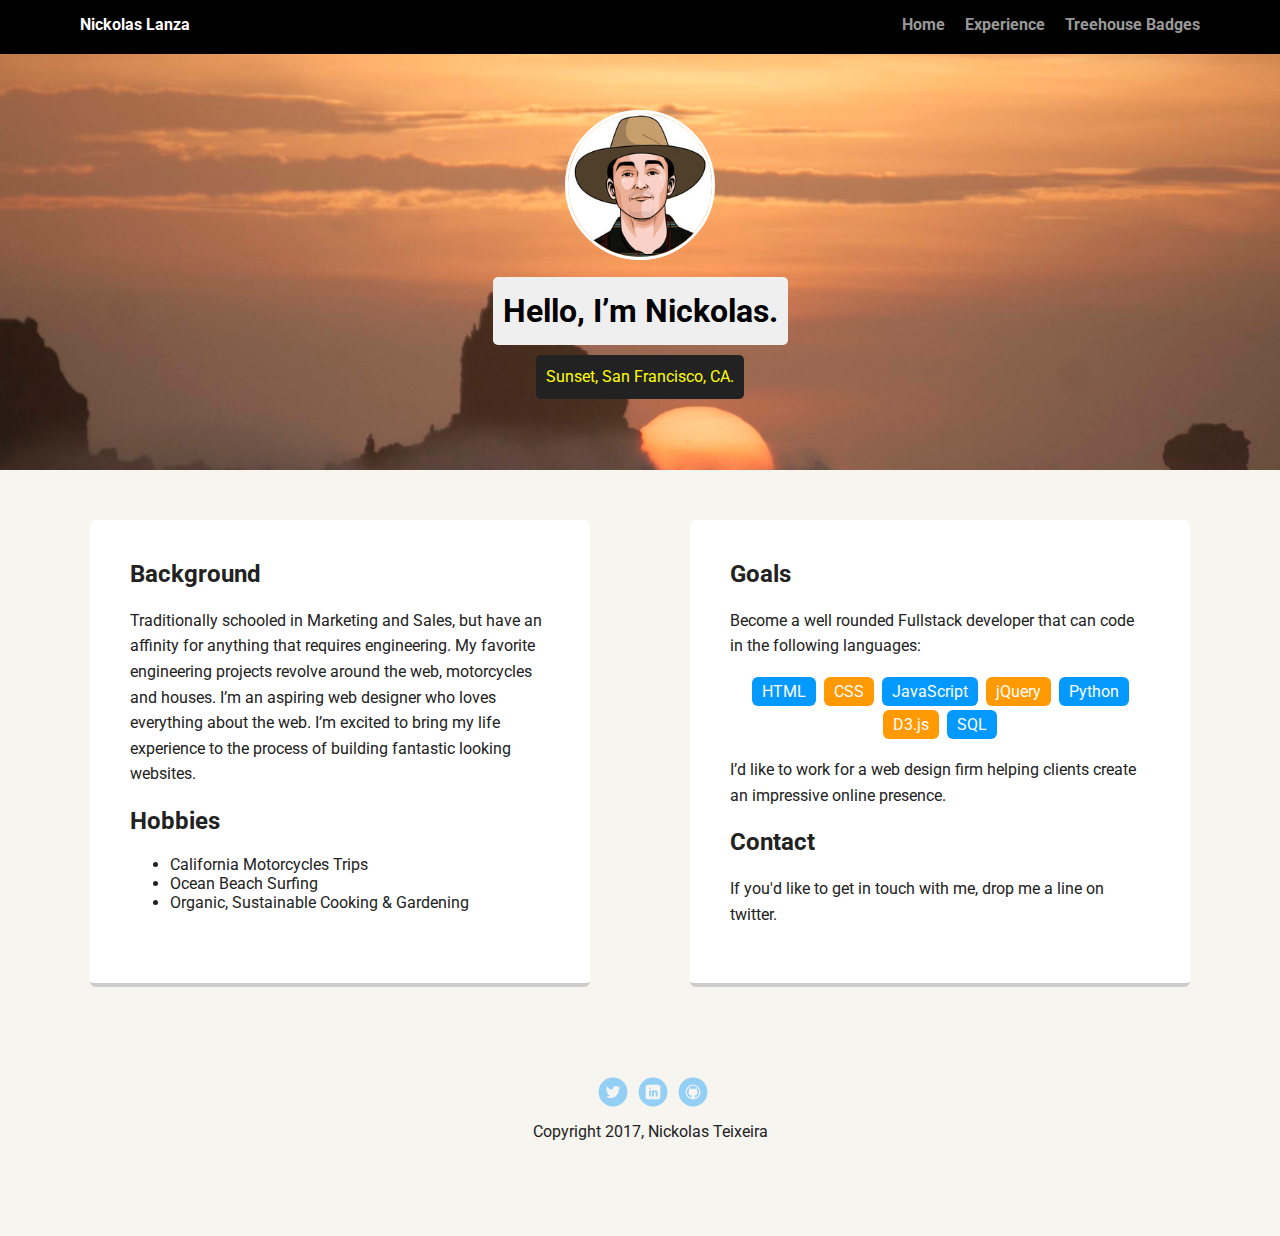
<file: index.html>
<!doctype html>
<html lang="en">
<head>
  <meta charset="utf-8">
  <title>Nickolas Lanza</title>
  <meta name="viewport" content="width=device-width, initial-scale=1.0">
  <link rel="stylesheet" href="styles.css">
  <link href="https://fonts.googleapis.com/css?family=Muli%7CRoboto:400,300,500,700,900" rel="stylesheet"></head>
  <body>

    <div class="main-nav">
        <ul class="nav">
          <li class="name">Nickolas Lanza</li>
          <li><a href="index.html">Home</a></li>
          <li><a href="experience.html">Experience</a></li>
          <li><a href="treehousebadges.html">Treehouse Badges</a></li>
        </ul>
    </div>

    <header class='header-img1'>
      <img src="images/NickolasTeixeira.jpg" alt="Drawing of Nickolas Teixeira" class="profile-image">
      <h1 class="tag name">Hello, I’m Nickolas.</h1>
      <p class="tag location">Sunset, San Francisco, CA.</p>
    </header>

    <main class="flex">
      <div class="card">
        <h2>Background</h2>
        <p>Traditionally schooled in Marketing and Sales, but have an affinity for anything that requires engineering. My favorite engineering projects revolve around the web, motorcycles and houses. I’m an aspiring web designer who loves everything about the web. I’m excited to bring my life experience to the process of building fantastic looking websites.</p>
        <h2>Hobbies</h2>
        <ul>
          <li>California Motorcycles Trips</li>
          <li>Ocean Beach Surfing</li>
          <li>Organic, Sustainable Cooking &amp; Gardening</li>
        </ul>
      </div>

      <div class="card">
        <h2>Goals</h2>
        <p>Become a well rounded Fullstack developer that can code in the following languages:</p>
        <ul class="skills">
          <li>HTML</li>
          <li>CSS</li>
          <li>JavaScript</li>
          <li>jQuery</li>
          <li>Python</li>
          <li>D3.js</li>
          <li>SQL</li>
        </ul>
        <p>I’d like to work for a web design firm helping clients create an impressive online presence.</p>
        <h2>Contact</h2>
        <p>If you'd like to get in touch with me, drop me a line on twitter.</p>
      </div>

    </main>
    <footer>
      <ul>
        <li><a href="https://twitter.com/NickolasTeixeir" class="social twitter" target='_blank'>Twitter</a></li>
        <li><a href="https://www.linkedin.com/in/nickolasteixeira
" class="social linkedin" target='_blank'>LinkedIn</a></li>
        <li><a href="https://github.com/nickolasteixeira" class="social github" target='_blank'>Github</a></li>
      </ul>
      <p class="copyright">Copyright 2017, Nickolas Teixeira</p>
    </footer>
  </body>
  </html>
</file>
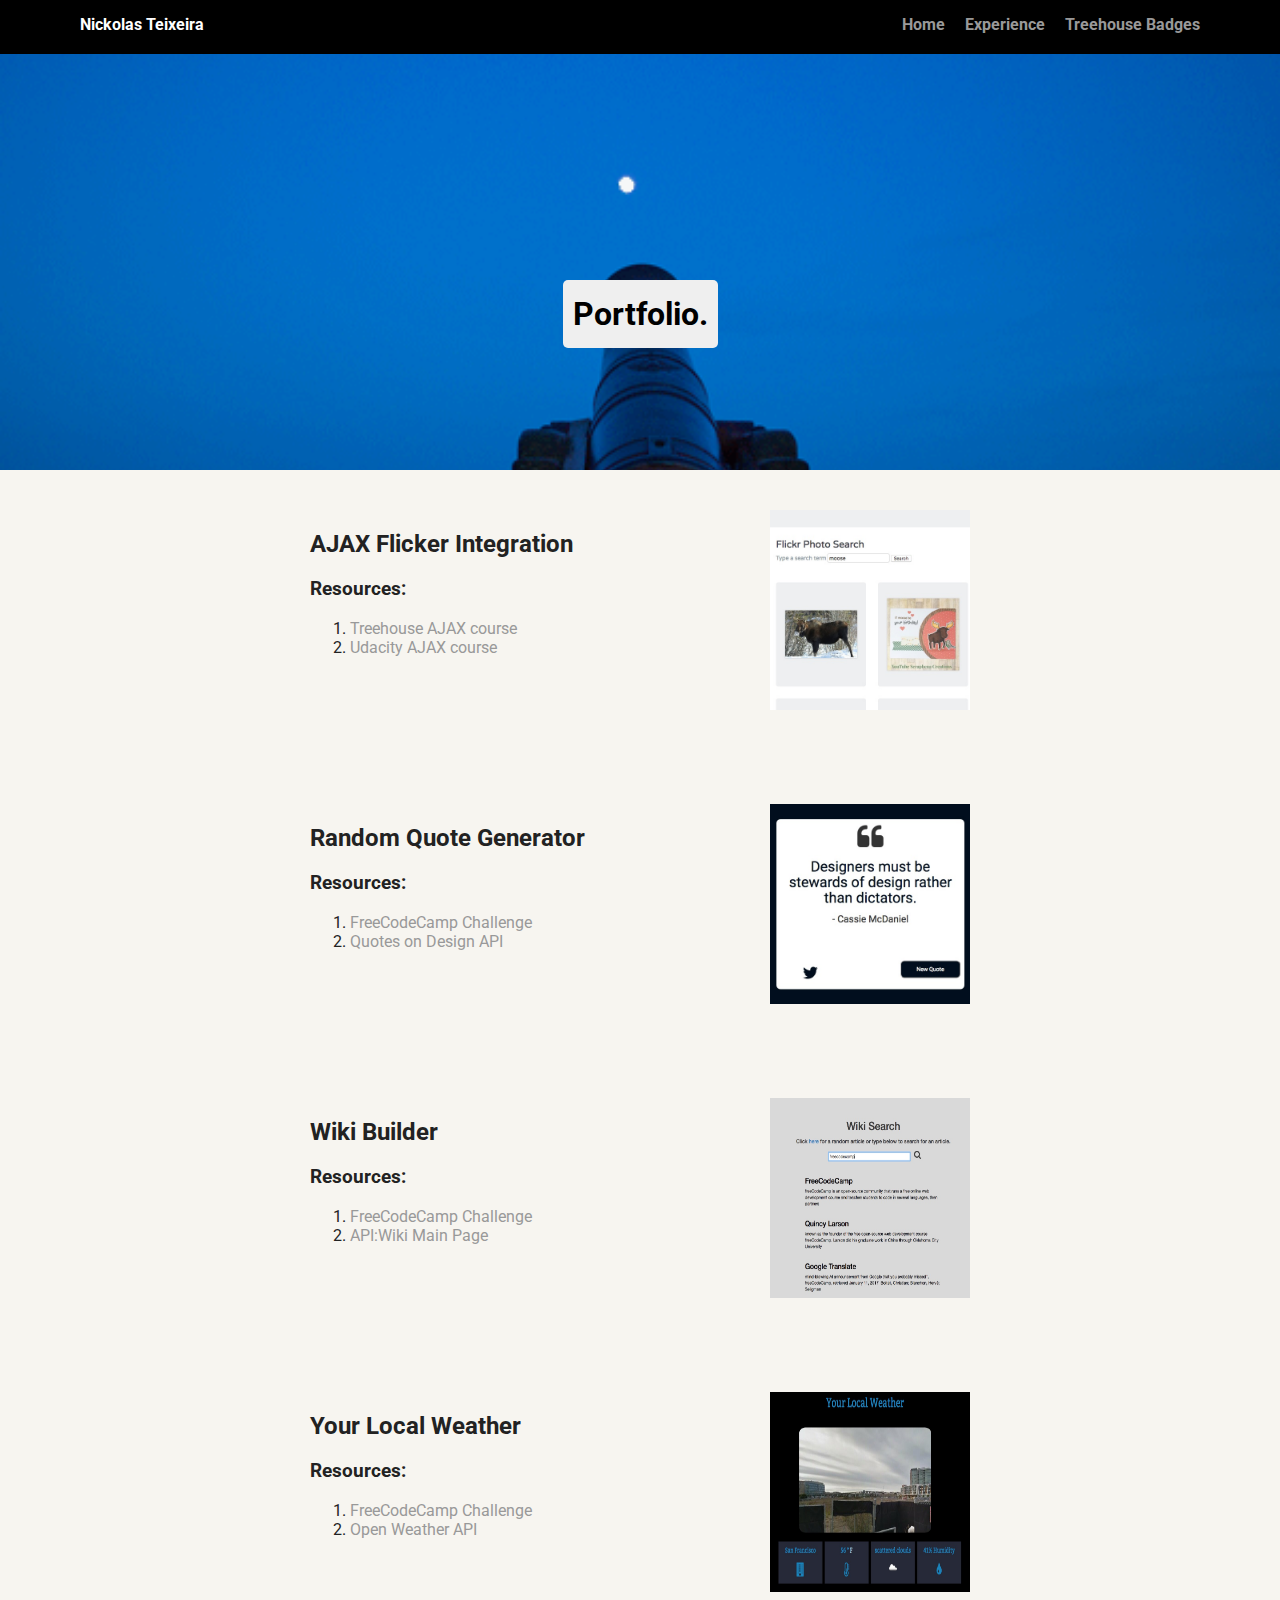
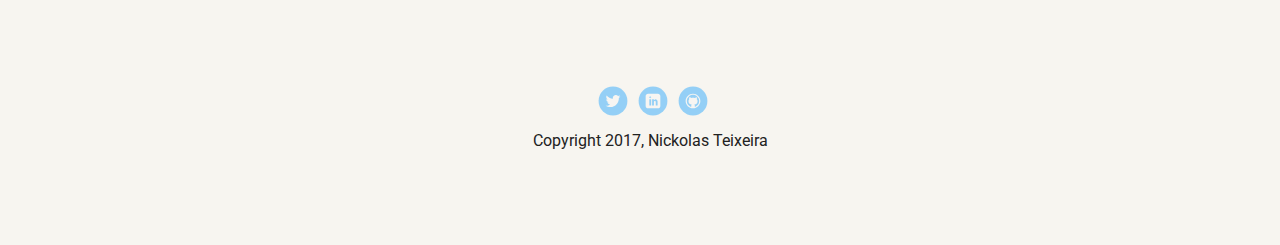
<file: experience.html>
<!doctype html>
<html lang="en">
<head>
  <meta charset="utf-8">
  <title>Nickolas Teixeira</title>
  <meta name="viewport" content="width=device-width, initial-scale=1.0">
  <link rel="stylesheet" href="styles.css">
  <link href="https://fonts.googleapis.com/css?family=Muli%7CRoboto:400,300,500,700,900" rel="stylesheet">
</head>
  <body>

    <div class="main-nav">
        <ul class="nav">
          <li class="name">Nickolas Teixeira</li>
          <li><a href="index.html">Home</a></li>
          <li><a href="experience.html">Experience</a></li>
          <li><a href="treehousebadges.html">Treehouse Badges</a></li>
        </ul>
    </div>

    <header class='header-img2'>
      <div class="experience">
        <h1 class="tag name ">Portfolio.</h1>
      </div>
    </header>

    <!-- Ajax Flicker Integration -->
    <div class="experience-card">
      <div class='description'>
        <h2>AJAX Flicker Integration</h2>
        <h3>Resources:</h3>
        <ol>
          <li><a href="https://teamtreehouse.com/library/ajax-basics">Treehouse AJAX course</a></li>
          <li><a href="https://www.udacity.com/course/intro-to-ajax--ud110">Udacity AJAX course</a></li>
        </ol>
      </div>
      <div class='picture'>
        <a href="https://github.com/nickolasteixeira/100daysofcode/tree/master/100DaysofCode/D037/Flickr_API_Project"><img src="images/AJAX_Javascript.jpg" alt="AJAX Flicker Integration"></a>
      </div>
    </div>

    <!-- Random Quote Generator -->
    <div class="experience-card">
      <div class='description'>
        <h2>Random Quote Generator</h2>
        <h3>Resources:</h3>
        <ol>
          <li><a href="https://www.freecodecamp.com/challenges/build-a-random-quote-machine" target='_blank'>FreeCodeCamp Challenge</a></li>
          <li><a href="https://quotesondesign.com/api-v4-0/" target='_blank'>Quotes on Design API</a></li>
        </ol>
      </div>
      <div class='picture'>
        <a href="http://bit.ly/2kpDmnx"><img src="images/RQG.jpg" alt="Random Quote Generator"></a>
      </div>
    </div>

    <!-- Wiki Builder -->
    <div class="experience-card">
      <div class='description'>
        <h2>Wiki Builder</h2>
        <h3>Resources:</h3>
        <ol>
          <li><a href="https://www.freecodecamp.com/challenges/build-a-wikipedia-viewer" target='_blank'>FreeCodeCamp Challenge</a></li>
          <li><a href="https://www.mediawiki.org/wiki/API:Main_page" target='_blank'>API:Wiki Main Page</a></li>
        </ol>
      </div>
      <div class='picture'>
        <a href="http://bit.ly/2kz3wA9"><img src="images/wiki.jpg" alt="Wiki Builder"></a>
      </div>
    </div>

    <!-- Your local Weather -->
    <div class="experience-card">
      <div class='description'>
        <h2>Your Local Weather</h2>
        <h3>Resources:</h3>
        <ol>
          <li><a href="https://www.freecodecamp.com/challenges/show-the-local-weather" target='_blank'>FreeCodeCamp Challenge</a></li>
          <li><a href="https://openweathermap.org/current#geo" target='_blank'>Open Weather API</a></li>
        </ol>
      </div>
      <div class='picture'>
        <a href="http://bit.ly/2j1UAai"><img src="images/LocalWeather.jpg" alt="Your Local Weather"></a>
      </div>
    </div>
    <footer>
      <ul>
        <li><a href="https://twitter.com/NickolasTeixeir" class="social twitter" target='_blank'>Twitter</a></li>
        <li><a href="https://www.linkedin.com/in/nickolasteixeira
" class="social linkedin" target='_blank'>LinkedIn</a></li>
        <li><a href="https://github.com/nickolasteixeira" class="social github" target='_blank'>Github</a></li>
      </ul>
      <p class="copyright">Copyright 2017, Nickolas Teixeira</p>
    </footer>
  </body>
  </html>
</file>
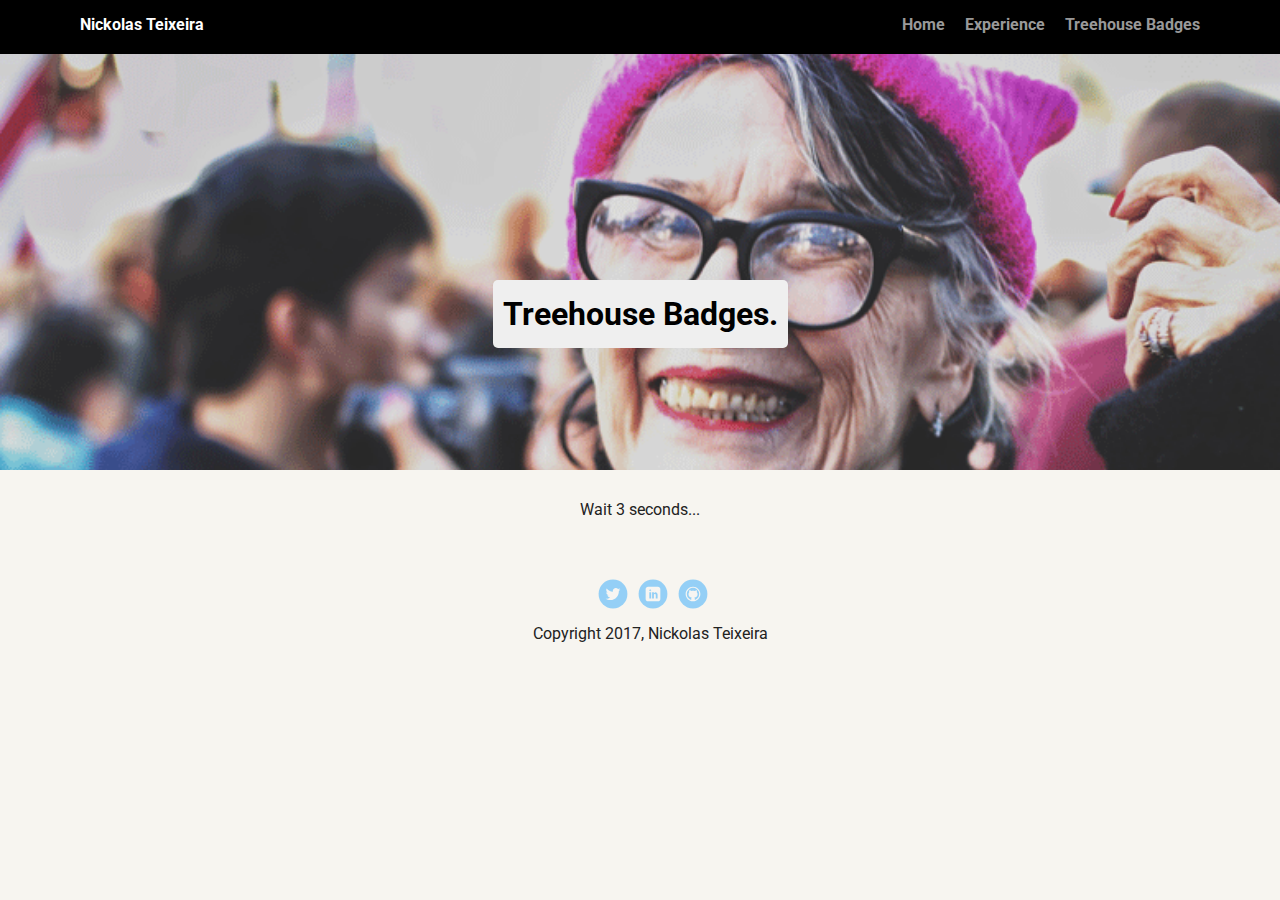
<file: treehousebadges.html>
<!doctype html>
<html lang="en">
<head>
  <meta charset="utf-8">
  <title>Nickolas Teixeira</title>
  <meta name="viewport" content="width=device-width, initial-scale=1.0">
  <link rel="stylesheet" href="styles.css">
  <link href="https://fonts.googleapis.com/css?family=Muli%7CRoboto:400,300,500,700,900" rel="stylesheet">
</head>
  <body>

    <div class="main-nav">
        <ul class="nav">
          <li class="name">Nickolas Teixeira</li>
          <li><a href="index.html">Home</a></li>
          <li><a href="experience.html">Experience</a></li>
          <li><a href="treehousebadges.html">Treehouse Badges</a></li>
        </ul>
    </div>

    <header class='header-img3'>
      <div class="experience">
        <h1 class="tag name">Treehouse Badges.</h1>
      </div>
    </header>

    <div class="badges-container">
      <!-- JSON request goes here -->
      <p>Wait 3 seconds...</p>
    </div>

    <footer>
      <ul>
        <li><a href="https://twitter.com/NickolasTeixeir" class="social twitter" target='_blank'>Twitter</a></li>
        <li><a href="https://www.linkedin.com/in/nickolasteixeira
" class="social linkedin" target='_blank'>LinkedIn</a></li>
        <li><a href="https://github.com/nickolasteixeira" class="social github" target='_blank'>Github</a></li>
      </ul>
      <p class="copyright">Copyright 2017, Nickolas Teixeira</p>
    </footer>

    <!-- Script for badges -->
    <script src='https://code.jquery.com/jquery-2.2.4.min.js'></script>
    <script src='js/badges.js'></script>
  </body>
  </html>
</file>
<file: styles.css>
/* Global Layout Set-up */
* {
  box-sizing: border-box;
}

body {
  margin: 0;
  padding: 0;
  text-align: center;
  font-family: 'Roboto', sans-serif;
  color: #222;
  background: #f7f5f0;
}
/* Link Styles */

a {
  text-decoration: none;
  color: #999;
}
a:hover {
  color: #6633ff;
}

/* Section Styles */

.main-nav {
  width: 100%;
  background: black;
  min-height: 30px;
  padding: 10px;
  position: fixed;
  text-align: center;
}
.nav {
  display: flex;
  justify-content: space-around;
  font-weight: 700;
  list-style-type: none;
  margin: 0 auto;
  padding: 0;
}

.nav .name {
    display: block;
    margin-right: auto;
    color: white;
}
.nav li {
  padding: 5px 10px 10px 10px;
}
.nav a {
  transition: all .5s;
}
.nav a:hover {
  color: white
}

header {
  text-align: center;
  overflow: hidden;
  padding-top: 60px;
}
.header-img1 {
  background: url('images/background.jpg') no-repeat top center ;
  background-size: cover;
}

.header-img2 {
  background: url('images/experience.jpg') no-repeat top center ;
  background-size: cover;
}

.header-img3 {
  background: url('images/badgesbackground.jpg') no-repeat top center ;
  background-size: cover;
}
header {
  line-height: 1.5;
}
header .profile-image {
  margin-top: 50px;
  width: 150px;
  height: 150px;
  border-radius: 50%;
  border: 3px solid white;
  transition: all .5s;
}
header .profile-image:hover {
  transform: scale(1.2) rotate(5deg);
}

/*==========================*/
/*       Experience Page    */
/*==========================*/
.experience {
  margin-top: 220px;
  margin-bottom: 30px;
}

.experience-card {
  margin: 20px auto;
  padding: 20px;
  max-width: 700px;
  clear: both;

}

.description {
  max-width: 300px;
  text-align: left;
  float: left;
}

.picture {
  max-width: 200px;
  float: right;
  margin-bottom: 70px;
}
.picture img {
  height: 200px;
  width: 200px;
}

.picture a:hover {
  border-bottom: 10px solid #337ab7;

}
/*==========================*/
/*       Badges Page        */
/*==========================*/

.badges-container {
  margin: 30px auto;
  max-width: 800px;
}

.inline-badges {
  display: inline-block;
}

.inline-badges:hover {
  border-bottom: 1px solid grey;
}

.badges {
  margin: 2px;
  width: 50px;
  height: 50px;
}


.tag {
  background-color: #efefef;
  color: black;
  padding: 10px;
  border-radius: 5px;
  display: table;
  margin: 10px auto;
}
.location {
  background-color: #222;
  color: yellow;
}
.card {
  margin: 30px;
  padding: 20px 40px 40px;
  max-width: 500px;
  text-align: left;
  background: #fff;
  border-bottom: 4px solid #ccc;
  border-radius: 6px;
  transition: all .5s;
  display:block;
}
.card:hover {
  border-color: #ff99ff;
}

ul.skills {
  padding: 0;
  text-align: center;
}

.skills li {
  border-radius: 6px;
  display: inline-block;
  background: #ff9904;
  color: white;
  padding: 5px 10px;
  margin: 2px;
}

.skills li:nth-child(odd) {
  background: #0399ff;
}

footer {
  width: 100%;
  min-height: 30px;
  padding: 20px 0 40px 20px;
  clear: both;
}

footer .copyright {
  top: -8px;
  font-size: .75em;
}

footer ul {
  list-style-type: none;
  margin: 0;
  padding: 0;
}

footer ul li {
  display: inline-block;
}

a.social {
  display: inline-block;
  text-indent: -9999px;
  margin-left: 5px;
  width: 30px;
  height: 30px;
  background-size: 30px 30px;
  opacity: .4;
  transition: all .5s;
}
a.twitter {
  background-image: url(images/twitter.svg);
}
a.linkedin {
  background-image: url(images/linkedin.svg);
}
a.github {
  background-image: url(images/github.svg);
}
a.social:hover {
  opacity: 1;
}
.clearfix {
  clear: both;
}

/* Styles for larger screens */
@media screen and (min-width: 720px) {

  .flex {
      display: -ms-flexbox;      /* TWEENER - IE 10 */
      display: flex;
      max-width: 1200px;
      -ms-flex-pack: distribute;
      justify-content: space-around;
      margin: 0 auto;
  }

  header {
    min-height: 470px;
  }

  .nav {
    max-width: 1200px;
    padding: 0 30px;
  }


  main {
    padding-top: 20px;
  }

  main p {
    line-height: 1.6em;
  }

  footer {
    font-size: 1.3em;
    max-width: 1200px;
    margin: 40px auto;
  }

}

@media screen and (max-width: 575px) {

  .experience {
    margin-top: 220px;
    margin-bottom: 30px;
  }
  .experience-card {
    margin: 0 auto;
    max-width: 500px;
    border-bottom: 1px solid gray;
  }

  .experience-card h2 {
    text-align: center;
  }

  .picture img {
    width: 300px;
    height: 300px;
  }
  .description {
    float: none;
  }

  .picture {
    float: none;
  }
}
</file>
